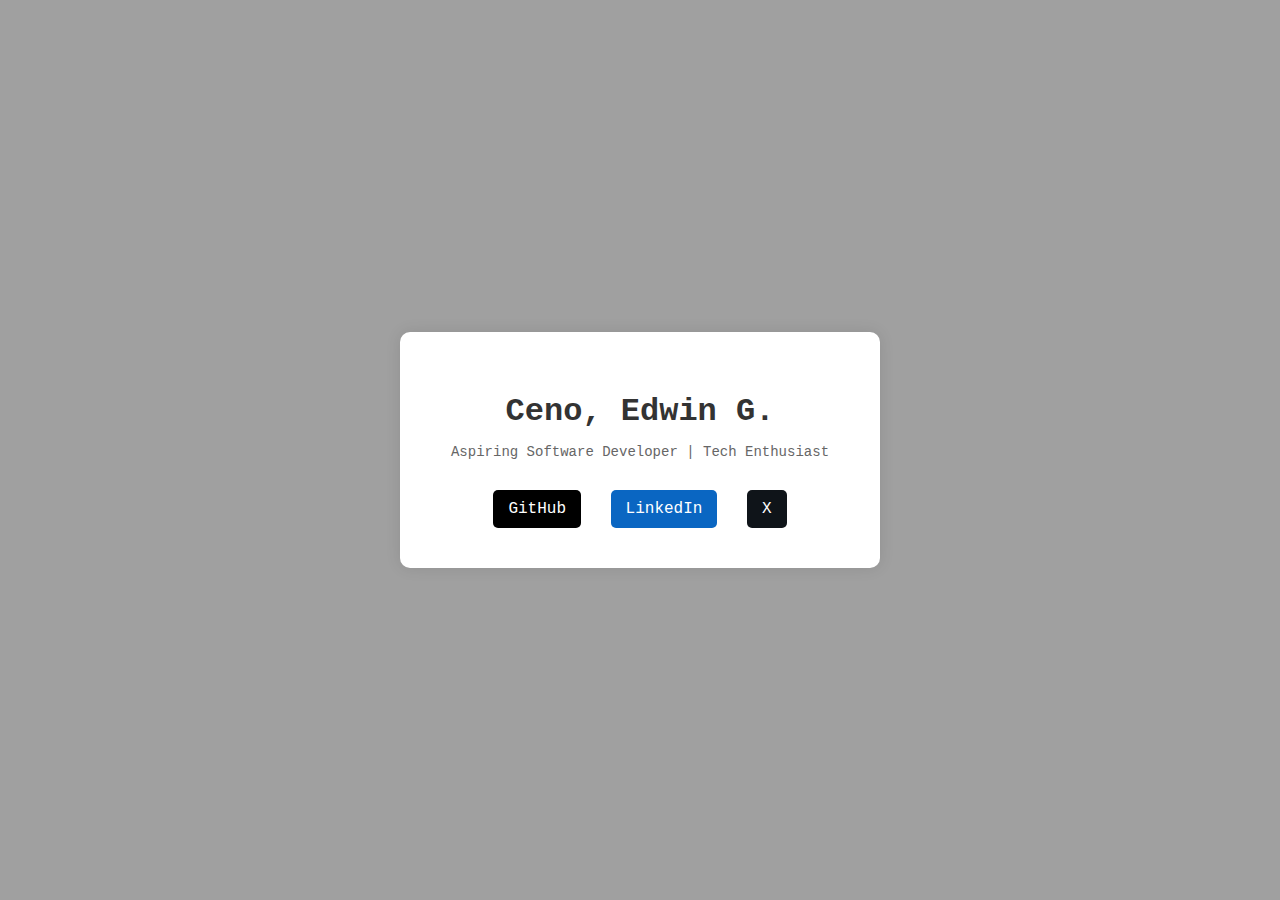
<file: 1. Portfolio Page/index.html>
<!DOCTYPE html>
<html lang="en">
<head>
    <meta charset="UTF-8">
    <meta name="viewport" content="width=device-width, initial-scale=1">
    <title>Sample_Portfolio_CenoEdwinG</title>
    <style>
        body {
            font-family: 'Courier New', Courier, monospace;
            background: #a0a0a0;
            margin: 0;
            padding: 0;
            display: flex;
            justify-content: center;
            align-items: center;
            height: 100vh;
        }

        .container {
            background: #fff;
            padding: 40px;
            border-radius: 10px;
            box-shadow: 0 0 15px rgba(0,0,0,0.1);
            text-align: center;
            max-width: 400px;
            width: 100%;
        }

        h1 {
            margin-bottom: 10px;
            font-size: 32px;
            color: #333;
        }

        p {
            color: #666;
            margin-bottom: 30px;
            font-size: 14px;
        }

        .social-links a {
            display: inline-block;
            margin: 0 10px;
            text-decoration: none;
            color: #fff;
            padding: 10px 15px;
            border-radius: 5px;
                    }

        .github { background: #000000; }
        .linkedin { background: #0a66c2; }
        .x { background: #0f1419; }

        .social-links a:hover {
        opacity: 0.8;
        }
    </style>
</head>
<body>
    <div class="container">
        <h1>Ceno, Edwin G.</h1>
        <p>Aspiring Software Developer | Tech Enthusiast</p>

        <div class="social-links">
            <a href="https://github.com/CenoEdwinG" class="github" target="_blank">GitHub</a>
            <a href="https://www.linkedin.com/in/edwin-ceno-bb3524133/" class="linkedin" target="_blank">LinkedIn</a>
            <a href="https://x.com/cenoedwin" class="x" target="_blank">X</a>
        </div>
    </div>
</body>
</html>
</file>
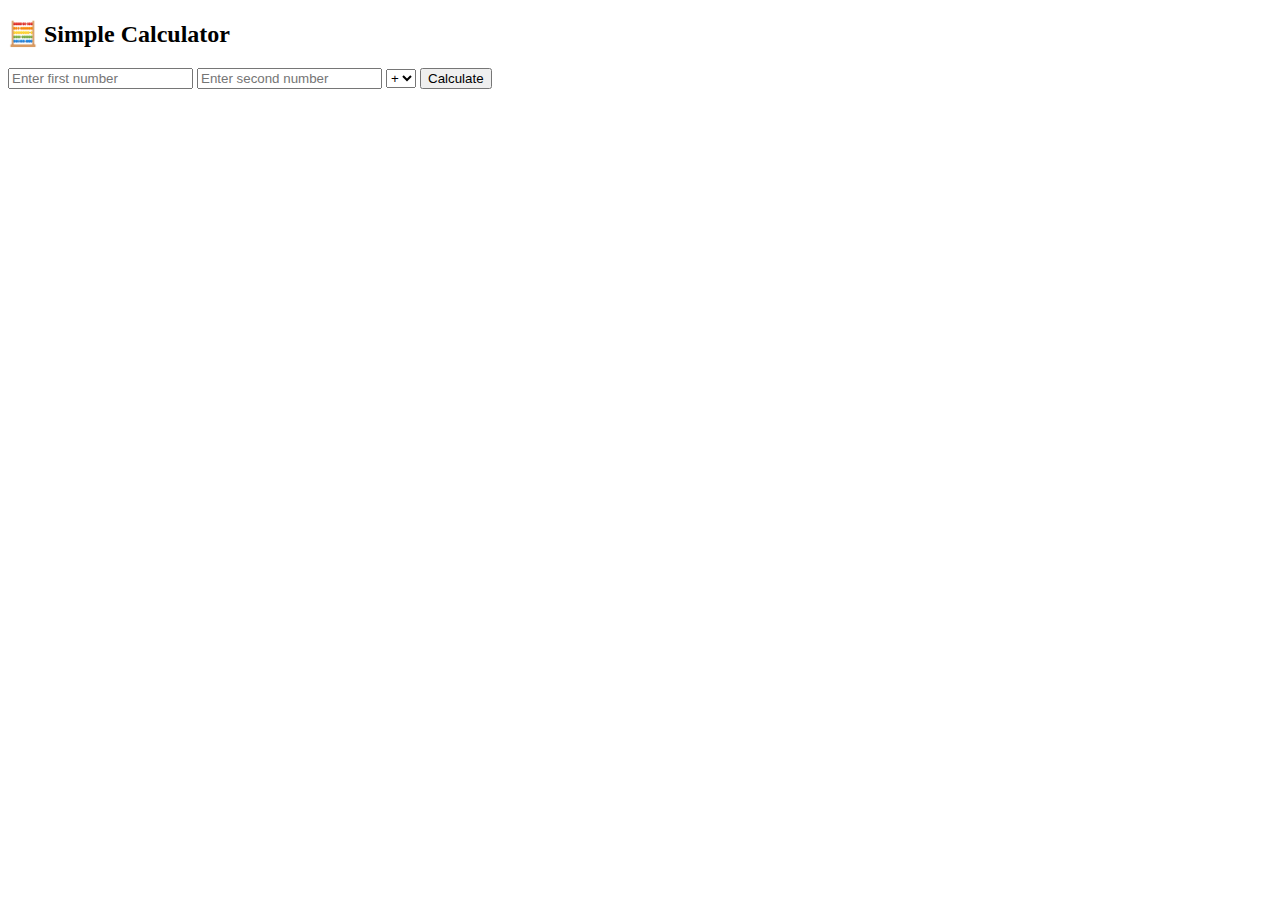
<file: 10. Debugging 'Buggy Calculator'/index.html>
<!DOCTYPE html>
<html lang="en">
  <head>
    <meta charset="UTF-8" />
    <title>Buggy Calculator</title>
  </head>
  <body>
    <h2>🧮 Simple Calculator</h2>

    <input id="num1" placeholder="Enter first number" />
    <input id="num2" placeholder="Enter second number" />

    <select id="operator">
      <option value="+">+</option>
      <option value="-">-</option>
      <option value="*">*</option>
      <option value="/">/</option>
    </select>

    <button onclick="calculate()">Calculate</button>
    <p id="result"></p>

    <script>
      function calculate() {
        const num1 = parseFloat(document.getElementById("num1").value); // number input as DOM elements, are strings converted to float
        const num2 = parseFloat(document.getElementById("num2").value); // number input as DOM elements, are strings converted to float
        const operator = document.getElementById("operator").value;

        try {
          if (isNaN(num1) || isNaN(num2)) {
            throw new Error("Please enter valid numbers."); // validate if input are numbers
          }

          switch (
            operator // switch-case to handle different operations, instead of if-else
          ) {
            case "+":
              result = num1 + num2;
              break;
            case "-":
              result = num1 - num2;
              break;
            case "*":
              result = num1 * num2;
              break;
            case "/":
              if (num2 === 0) throw new Error("Division by zero!");
              result = num1 / num2;
              break;
          }

          document.getElementById("result").innerText = "Result: " + result;
        } catch (err) {
          document.getElementById("result").innerText = "Error: " + err.message;
        }
      }
    </script>
  </body>
</html>
</file>
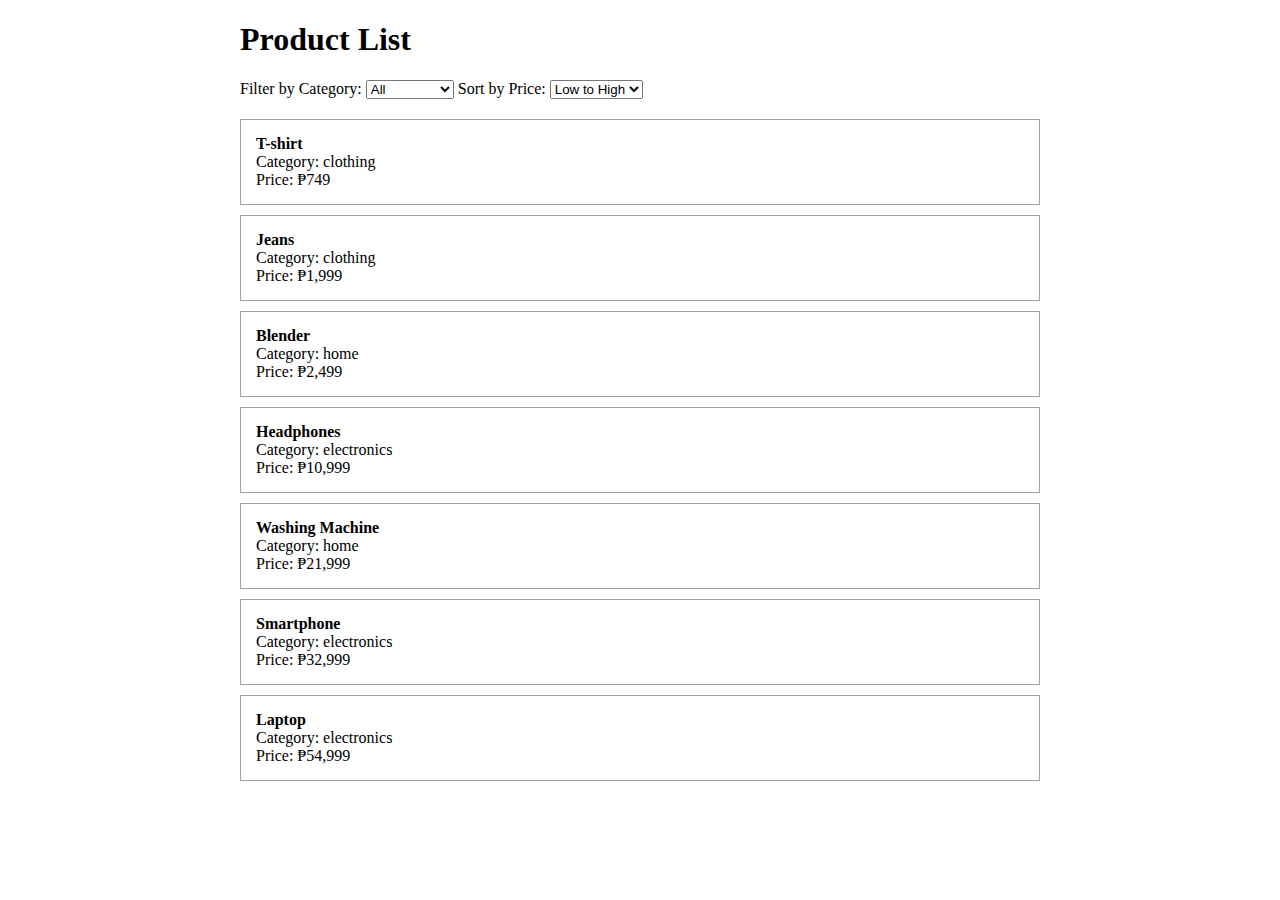
<file: 11. Filter and Sort a Product List/index.html>
<!DOCTYPE html>
<html lang="en">
  <head>
    <meta charset="UTF-8" />
    <meta name="viewport" content="width=device-width, initial-scale=1.0" />
    <title>Filter and Sort a Product List</title>
    <style>
      body {
        font-family: 'Courier New', Courier, monospace
        margin: 20px;
      }
      .container {
        max-width: 800px;
        margin: 0 auto;
      }
      .controls {
        margin-bottom: 20px;
      }
      .product-list {
        list-style-type: none;
        padding: 0;
      }
      .product {
        border: 1px solid #a0a0a0;
        padding: 15px;
        margin-bottom: 10px;
      }
    </style>
  </head>
  <body>
    <div class="container">
      <h1>Product List</h1>

      <!-- Filter and Sort Controls -->
      <div class="controls">
        <label for="category-filter">Filter by Category:</label>
        <select id="category-filter">
          <option value="all">All</option>
          <option value="electronics">Electronics</option>
          <option value="clothing">Clothing</option>
          <option value="home">Home</option>
        </select>

        <label for="sort-order">Sort by Price:</label>
        <select id="sort-order">
          <option value="asc">Low to High</option>
          <option value="desc">High to Low</option>
        </select>
      </div>

      <!-- Product List -->
      <ul id="product-list" class="product-list">
        <!-- Products will be dynamically added here -->
      </ul>
    </div>

    <script>
      // Sample Product Data
      const products = [
        { id: 1, name: "Smartphone", category: "electronics", price: 32999 },
        { id: 2, name: "Laptop", category: "electronics", price: 54999 },
        { id: 3, name: "T-shirt", category: "clothing", price: 749 },
        { id: 4, name: "Blender", category: "home", price: 2499 },
        { id: 5, name: "Washing Machine", category: "home", price: 21999 },
        { id: 6, name: "Headphones", category: "electronics", price: 10999 },
        { id: 7, name: "Jeans", category: "clothing", price: 1999 },
      ];

      // Elements
      const categoryFilter = document.getElementById("category-filter");
      const sortOrder = document.getElementById("sort-order");
      const productList = document.getElementById("product-list");

      // Function to filter and sort products
      function filterAndSortProducts() {
        let filteredProducts = [...products];

        // Filter by category
        const selectedCategory = categoryFilter.value;
        if (selectedCategory !== "all") {
          filteredProducts = filteredProducts.filter(
            (product) => product.category === selectedCategory
          );
        }

        // Sort by price
        const selectedSortOrder = sortOrder.value;
        filteredProducts.sort((a, b) => {
          return selectedSortOrder === "asc"
            ? a.price - b.price
            : b.price - a.price;
        });

        // Display products
        productList.innerHTML = "";
        filteredProducts.forEach((product) => {
          const productItem = document.createElement("li");
          productItem.classList.add("product");
          productItem.innerHTML = `<strong>${
            product.name
          }</strong><br>Category: ${
            product.category
          }<br>Price: ₱${product.price.toLocaleString()}`;
          productList.appendChild(productItem);
        });
      }

      // Event listeners for filtering and sorting
      categoryFilter.addEventListener("change", filterAndSortProducts);
      sortOrder.addEventListener("change", filterAndSortProducts);

      // Initial load
      filterAndSortProducts();
    </script>
  </body>
</html>
</file>
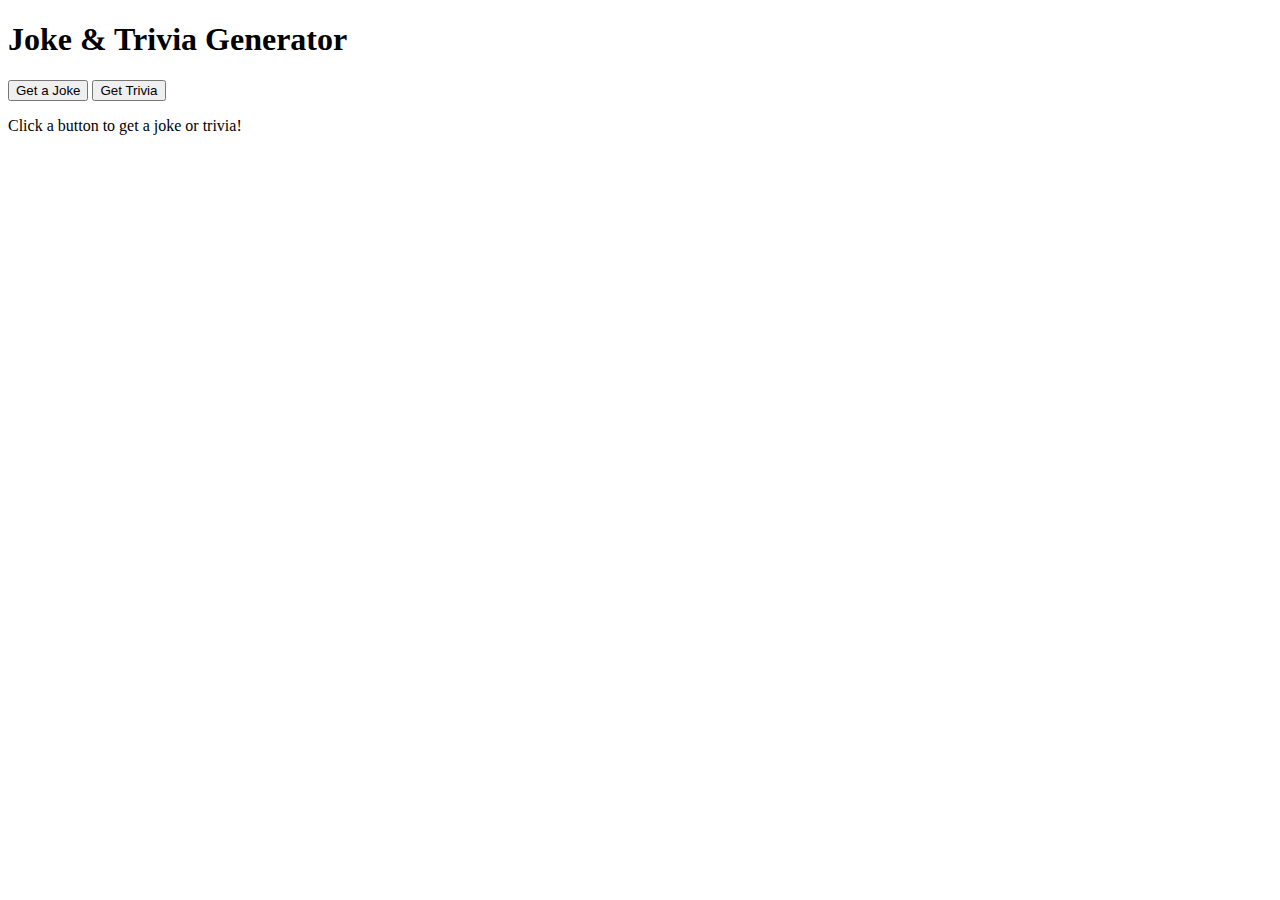
<file: 12. Joke or Trivia Generator/index.html>
<!DOCTYPE html>
<html lang="en">
  <head>
    <meta charset="UTF-8" />
    <meta name="viewport" content="width=device-width, initial-scale=1.0" />
    <title>Joke & Trivia Generator</title>
  </head>
  <body>
    <h1>Joke & Trivia Generator</h1>

    <button onclick="getJoke()">Get a Joke</button>
    <button onclick="getTrivia()">Get Trivia</button>

    <p id="output">Click a button to get a joke or trivia!</p>

    <script>
      // Get a joke from JokeAPI
      async function getJoke() {
        const output = document.getElementById("output");
        output.textContent = "Loading joke...";

        try {
          const res = await fetch("https://v2.jokeapi.dev/joke/Any");
          const data = await res.json();

          if (data.type === "single") {
            output.textContent = data.joke;
          } else {
            output.innerHTML = `${data.setup} <br> ${data.delivery}`;
          }
        } catch (error) {
          output.textContent = "Error fetching joke 😢";
        }
      }

      // Get trivia from Open Trivia DB
      async function getTrivia() {
        const output = document.getElementById("output");
        output.textContent = "Loading trivia...";

        try {
          const res = await fetch("https://opentdb.com/api.php?amount=1");
          const data = await res.json();
          const trivia = data.results[0];

          output.innerHTML = `
          <strong>Category:</strong> ${trivia.category} <br>
          <strong>Question:</strong> ${trivia.question} <br>
          <strong>Answer:</strong> ${trivia.correct_answer}
        `;
        } catch (error) {
          output.textContent = "Error fetching trivia 😢";
        }
      }
    </script>
  </body>
</html>
</file>
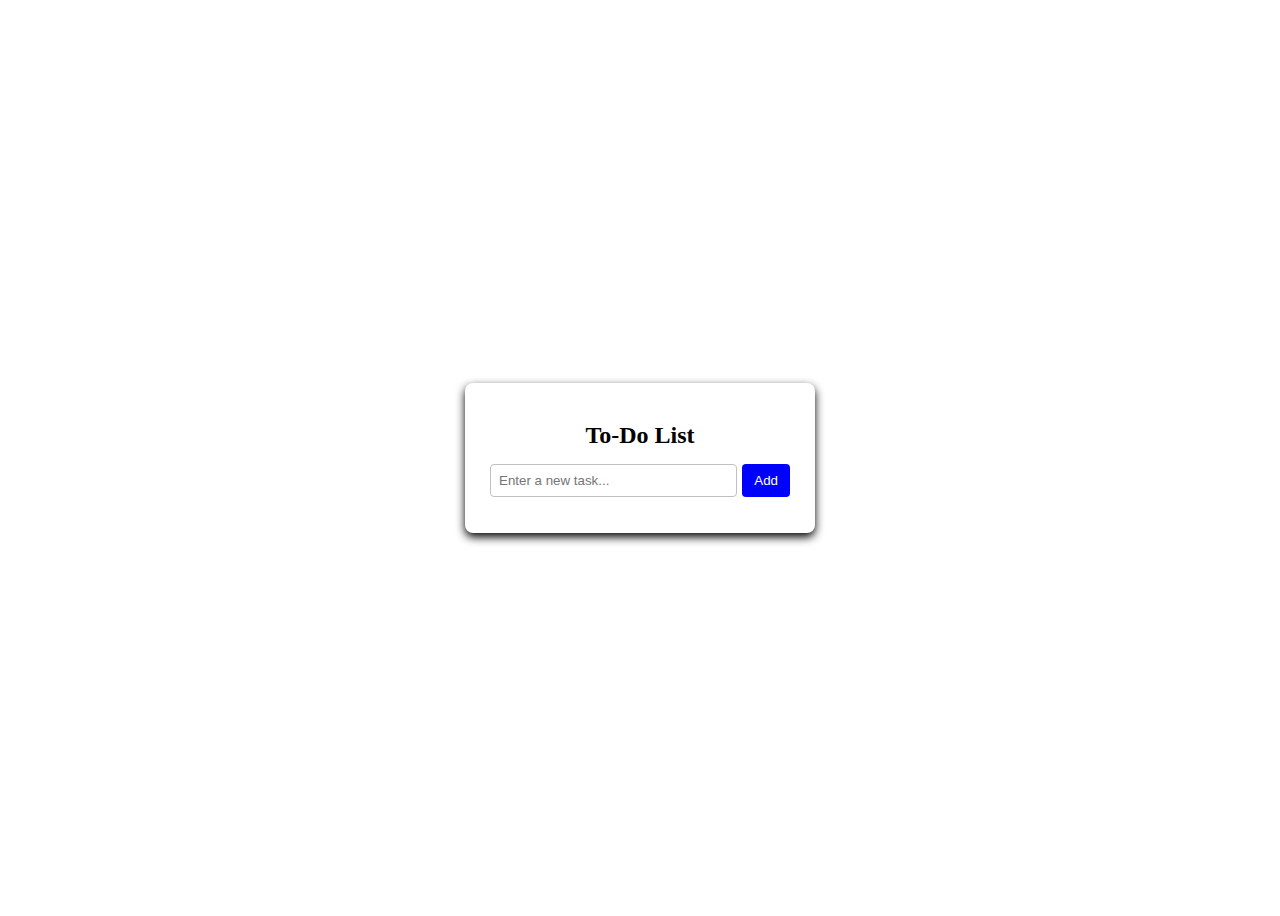
<file: 13. Persistent To-Do List with Storage/index.html>
<!DOCTYPE html>
<html lang="en">
  <head>
    <meta charset="UTF-8" />
    <meta name="viewport" content="width=device-width, initial-scale=1.0" />
    <title>Persistent To-Do List with Storage</title>
    <link rel="stylesheet" href="styles.css" />
  </head>
  <body>
    <div class="todo-container">
      <h2>To-Do List</h2>
      <div class="input-group">
        <input type="text" id="taskInput" placeholder="Enter a new task..." />
        <button id="addBtn">Add</button>
      </div>
      <ul id="taskList"></ul>
    </div>

    <script src="script.js"></script>
  </body>
</html>
</file>
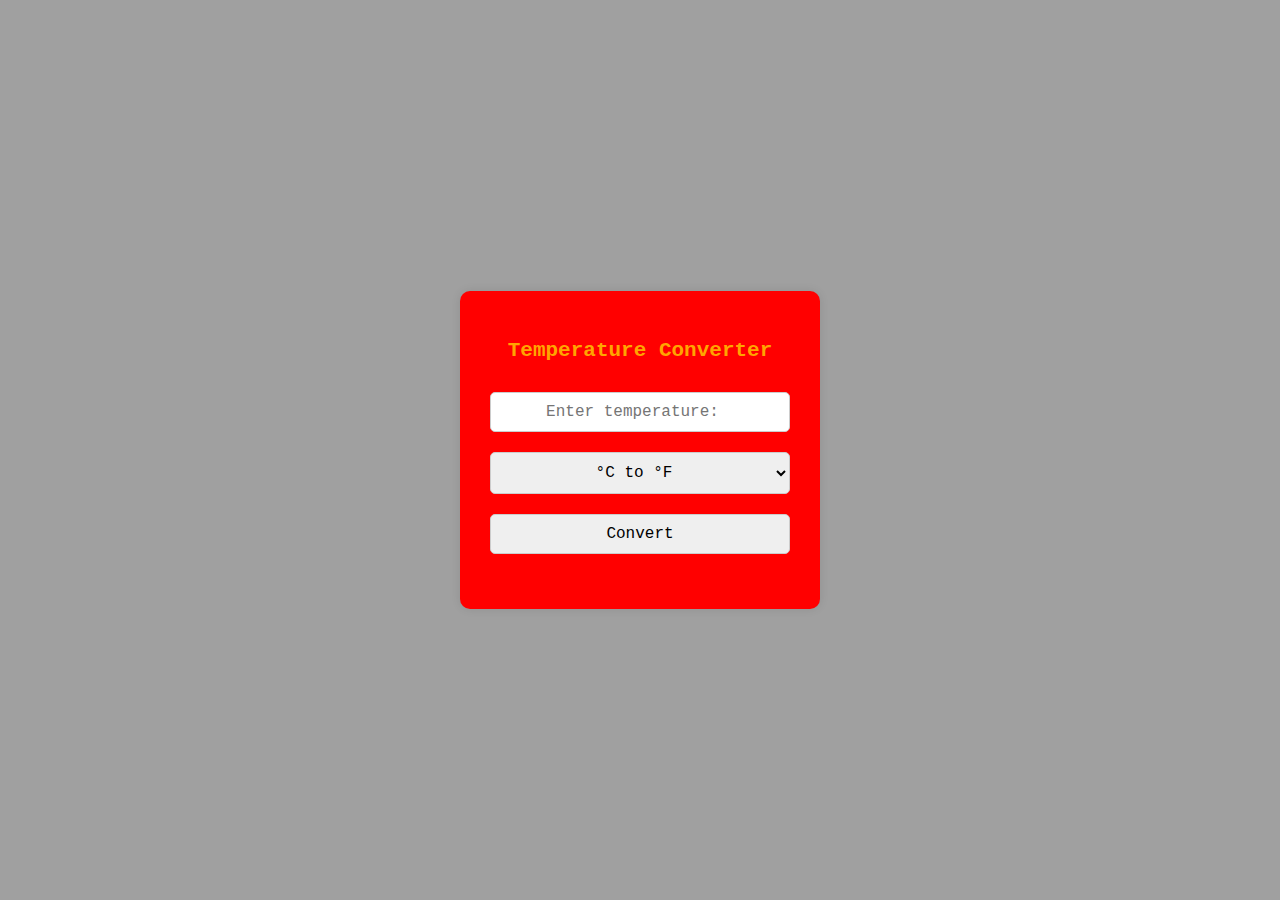
<file: 2. Temperature Converter/index.html>
<!DOCTYPE html>
<html lang="en">
<head>
    <meta charset="UTF-8" />
    <meta name="viewport" content="width=device-width, initial-scale=1.0"/>
    <title>Temperature Converter</title>
    <style>
        body {
            font-family: 'Courier New', Courier, monospace;
            font-size: 14px;
            background: #a0a0a0;
            display: flex;
            justify-content: center;
            align-items: center;
            height: 100vh;
            margin: 0;
        }

        .converter {
            background: red;
            padding: 30px;
            border-radius: 10px;
            box-shadow: 0 0 10px rgba(0,0,0,0.1);
            text-align: center;
            width: 300px;
        }

        .converter:hover {
            background: lightblue;
        }

        .converter h2 {
            margin-bottom: 20px;
            color: orange;
        }

        .converter input {
            width: 92.5%;
            padding: 10px;
            margin-top: 10px;
            margin-bottom: 10px;
            font-size: 16px;
            border: 1px solid #ccc;
            border-radius: 5px;
        }

        .converter select, .converter button {
            width: 100%;
            padding: 10px;
            margin-top: 10px;
            margin-bottom: 10px;
            font-size: 16px;
            border: 1px solid #ccc;
            border-radius: 5px;
        }

        .converter input, .converter select, .converter button {
            font-family: 'Courier New', Courier, monospace;
            text-align: center
        }

        .result {
            margin-top: 15px;
            font-weight: bold;
            color: #333;
        }
    </style>
</head>
<body>
    <div class="converter">
        <h2>Temperature Converter</h2>
        <input type="number" id="temperature" placeholder="Enter temperature:" />
        
        <select id="conversionType">
            <option value="CtoF">°C to °F</option>
            <option value="FtoC">°F to °C</option>
        </select>
        
        <button onclick="convertTemp()">Convert</button>
        
        <div class="result" id="result"></div>
    </div>

    <script>
        function convertTemp() {
            const temp = parseFloat(document.getElementById("temperature").value);
            const type = document.getElementById("conversionType").value;
            const resultDiv = document.getElementById("result");

            if (isNaN(temp)) {
                resultDiv.textContent = "Please enter temperature.";
                return;
            }

            let result;
            if (type === "CtoF") {
                result = (temp * 9/5) + 32;
                resultDiv.textContent = `${temp}°C = ${result.toFixed(2)}°F`;
            } else {
                result = (temp - 32) * 5/9;
                resultDiv.textContent = `${temp}°F = ${result.toFixed(2)}°C`;
            }
        }
    </script>
</body>
</html>
</file>
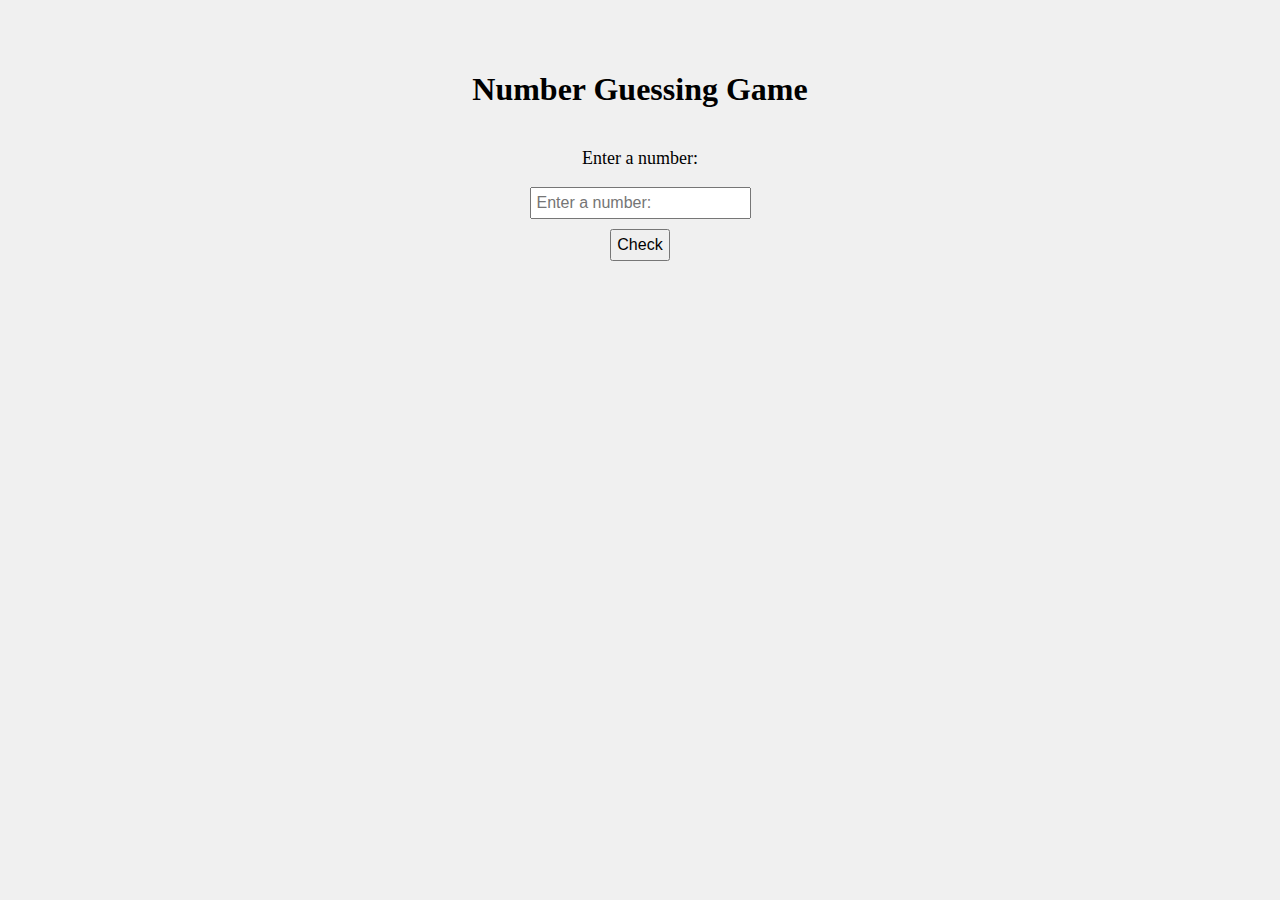
<file: 3. Number Guessing Game/index.html>
<!DOCTYPE html>
<html lang="en">
<head>
    <meta charset="UTF-8">
    <meta name="viewport" content="width=device-width, initial-scale=1.0">
    <title>Guess the number</title>
    <style>
        body {
            font-family: 'Courier New', Courier, monospace
            text-align: center;
            margin-top: 50px;
            display: flex;
            justify-content: center;
            align-items: center;
            flex-direction: column;
            background-color: #f0f0f0;
        }
        p {
            font-size: 18px;
        }
        input {
            padding: 5px;
            font-size: 16px;
        }
        button {
            padding: 5px;
            margin: 10px;
            font-size: 16px;
            cursor: pointer;
        }
        .result, #result.found, #result.not-found {
            margin-top: 20px;
            font-size: 20px;
            font-weight: bold;
        }
        #result.found {
            color: green;
        }
        #result.not-found {
            color: red;
        }
    </style>
</head>
<body>
    <h1>Number Guessing Game</h1>
    <p>Enter a number:</p>
    <input type="number" id="numberInput" placeholder="Enter a number:" />
    <button onclick="checkNumber()">Check</button>
    <div class="result" id="result"></div>

<script>
    const numberData = [3, 7, 15, 23, 42, 56, 78, 91]; // Sample data array
    function checkNumber() { // Function checking if the entered number is in the array
        const userInput = Number(document.getElementById("numberInput").value); // Get user input and convert it to number
        const resultDiv = document.getElementById("result");
        if (userInput == "") { // Check if the input is valid
            resultDiv.innerHTML = "Please enter a number!";
            return;
        }
        const index = numberData.indexOf(userInput); // Check if the number exists in the sample data array
        if (index !== -1) {
            resultDiv.innerHTML = "Number located at data index: " + index; // Display the data index if number is found
            resultDiv.className = "found"; // Add class for specified styling
        }
        else {
            resultDiv.innerHTML = "Number not in data"; // Display message if number is not found in the array
            resultDiv.className = "not-found"; // Add class for specified styling
        }
    }
</script>
</body>
</html>
</file>
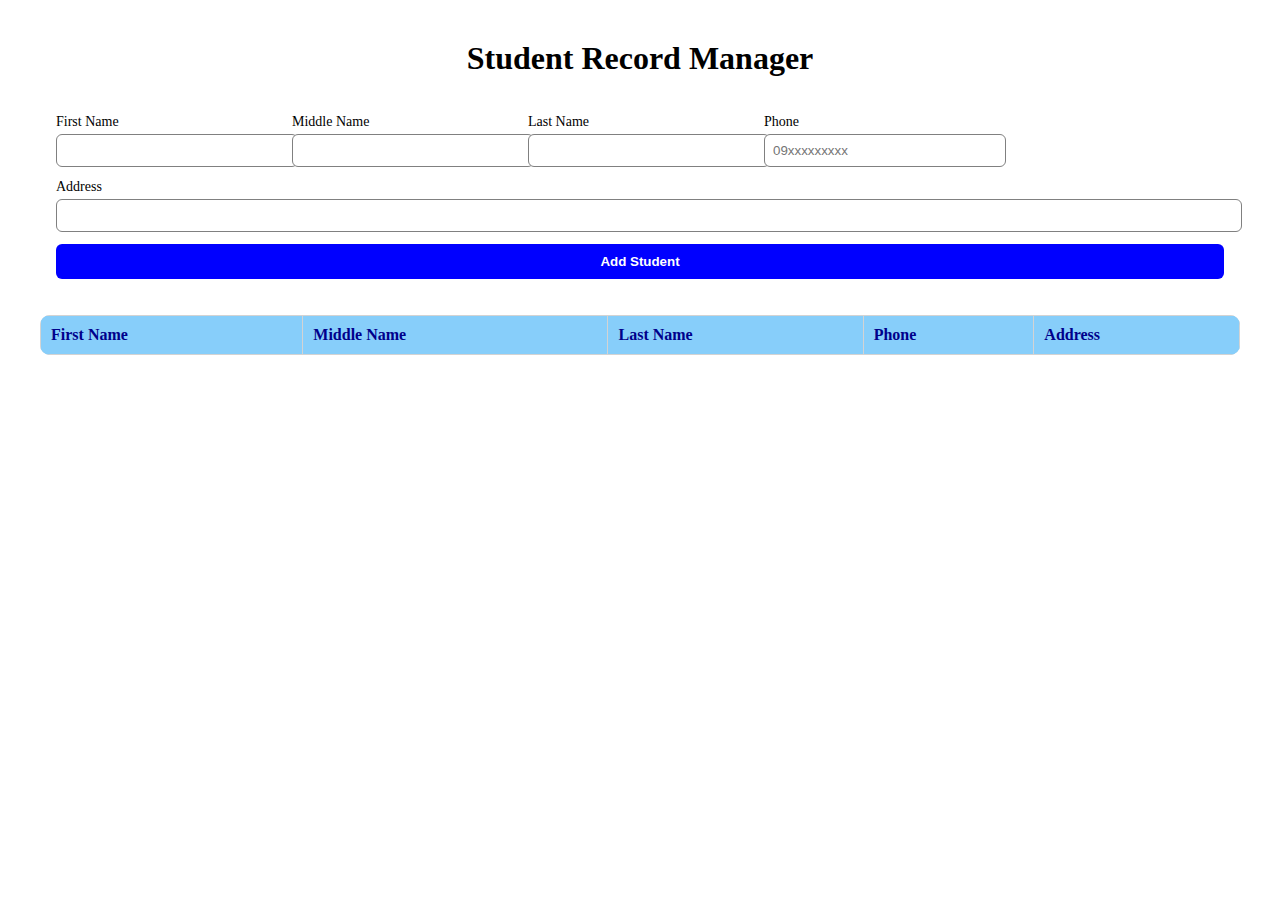
<file: 4. Student Record Manager/index.html>
<!DOCTYPE html>
<html lang="en">
<head>
  <meta charset="UTF-8">
  <meta name="viewport" content="width=device-width, initial-scale=1.0">
  <title>Student Record Manager</title>
  <link rel="stylesheet" href="styles.css"/>
</head>

<body>
  <h1>Student Record Manager</h1>

<!-- Student Information Form -->
  <form id="studentForm">
    <div>
      <label for="firstName">First Name</label>
      <input type="text" id="firstName" name="firstName" required>
    </div>
    <div>
      <label for="middleName">Middle Name</label>
      <input type="text" id="middleName" name="middleName">
    </div>
    <div>
      <label for="lastName">Last Name</label>
      <input type="text" id="lastName" name="lastName" required>
    </div>
    <div>
      <label for="phone">Phone</label>
      <input type="text" id="phone" name="phone" placeholder="09xxxxxxxxx">
    </div>
    <div style="grid-column: 1 / -1;">
      <label for="address">Address</label>
      <input type="text" id="address" name="address">
    </div>
    <button type="submit">Add Student</button>
  </form>

<!-- Student Information Table, after adding student info -->
  <table id="studentTable">
    <thead> <!-- Column labels -->
      <tr>
        <th>First Name</th>
        <th>Middle Name</th>
        <th>Last Name</th>
        <th>Phone</th>
        <th>Address</th>
      </tr>
    </thead>
    <tbody></tbody> <!-- Table rows -->
  </table>

  <script src="script.js"></script>
</body>
</html>
</file>
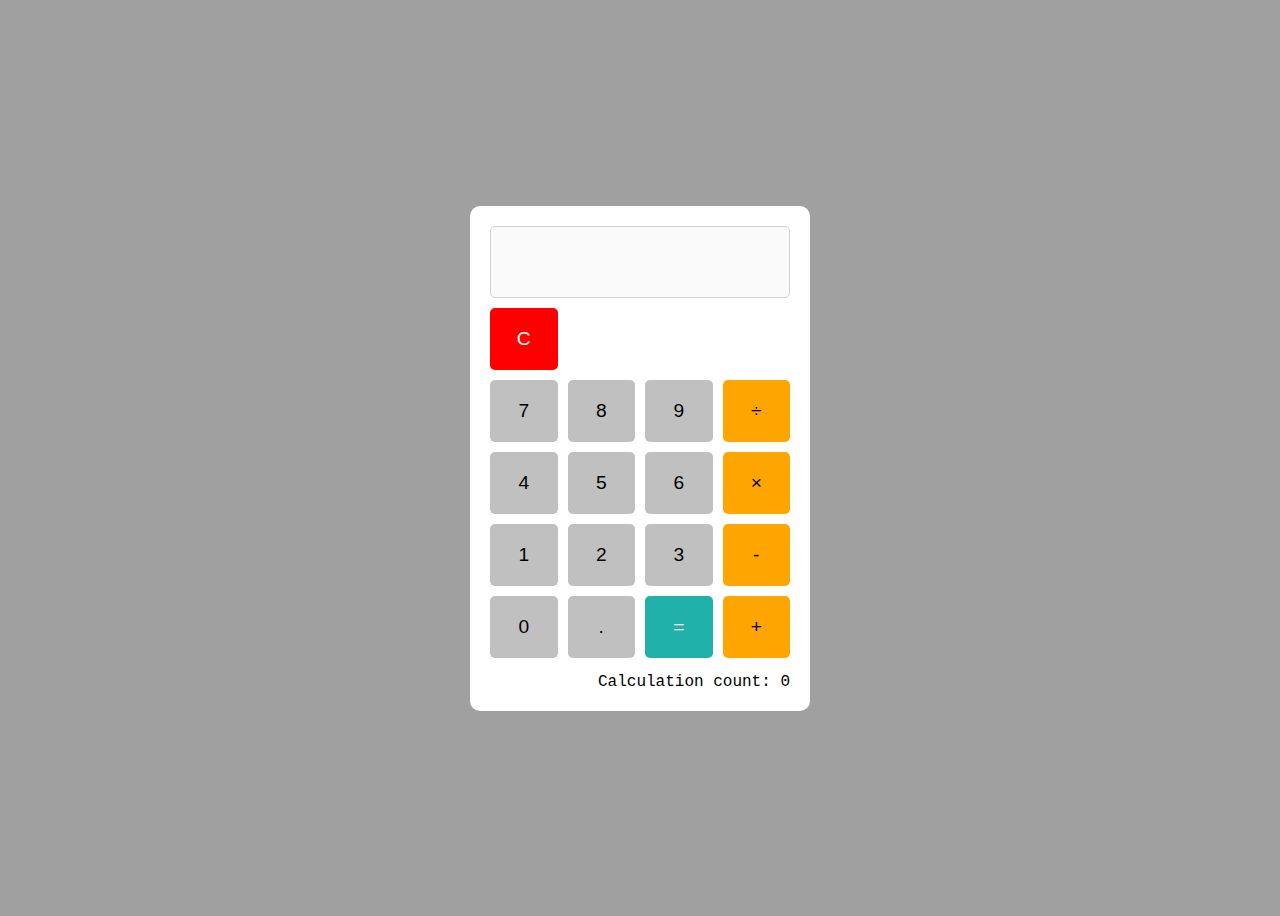
<file: 5. Calculator using Counter Func with Closures/index.html>
<!DOCTYPE html>
<html lang="en">
<head>
    <meta charset="UTF-8">
    <title>Calculator using Counter Functions with Closures</title>
    <link rel="stylesheet" href="styles.css" />
</head>

<body>

    <div class="calculator">
        <input type="text" id="display" disabled>

        <!-- Clear button -->
        <div class="clrBtn">
            <button class="clear" onclick="clearDisplay()">C</button>
        </div>

        <!-- Numbers and operators -->
        <div class="btns">
            <!-- Row 1 -->
            <button onclick="appendNum('7')">7</button>
            <button onclick="appendNum('8')">8</button>
            <button onclick="appendNum('9')">9</button>
            <button class="operator" onclick="setOperation('÷')">÷</button>

            <!-- Row 2 -->
            <button onclick="appendNum('4')">4</button>
            <button onclick="appendNum('5')">5</button>
            <button onclick="appendNum('6')">6</button>
            <button class="operator" onclick="setOperation('×')">×</button>

            <!-- Row 3 -->
            <button onclick="appendNum('1')">1</button>
            <button onclick="appendNum('2')">2</button>
            <button onclick="appendNum('3')">3</button>
            <button class="operator" onclick="setOperation('-')">-</button>

            <!-- Row 4 -->
            <button onclick="appendNum('0')">0</button>
            <button onclick="appendDec()">.</button>
            <button class="equal" onclick="calculate()">=</button>
            <button class="operator" onclick="setOperation('+')">+</button>
        </div>

        <div id="count">Calculation count: 0</div>
    </div>

    <script src="script.js"></script>

</body>
</html>
</file>
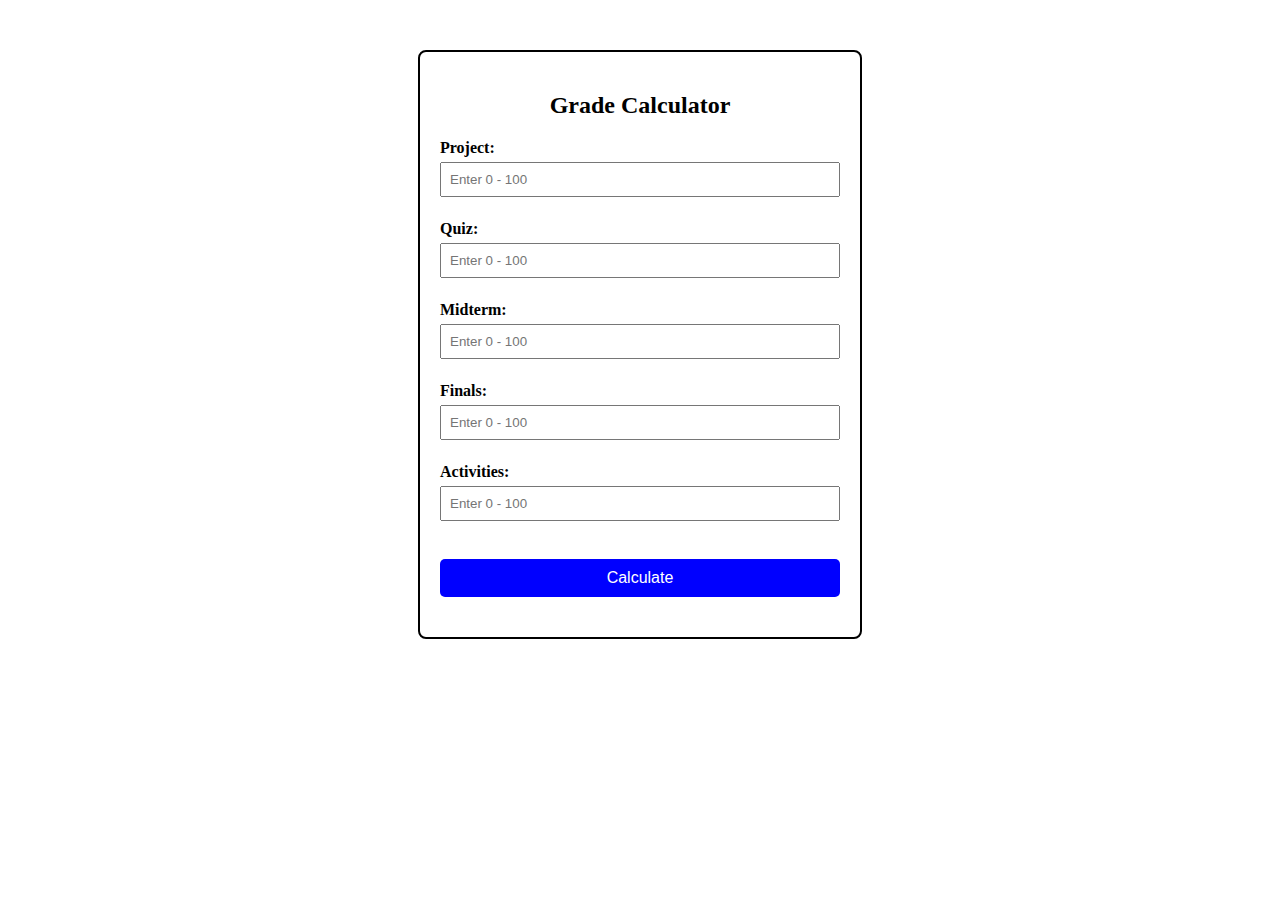
<file: 6. Grade Calculator/index.html>
<!DOCTYPE html>
<html lang="en">
<head>
    <meta charset="UTF-8" />
    <meta name="viewport" content="width=device-width, initial-scale=1" />
    <title>Grade Calculator</title>
    <style>
        body {
            font-family: Georgia, 'Times New Roman', Times, serif;
            max-width: 400px;
            margin: 50px auto;
            padding: 20px;
            border: 2px solid black;
            border-radius: 8px;
            background-color: white;
        }
        h2 {
            text-align: center;
            color: black;
        }
        label {
            display: block;
            margin-top: 5px;
            font-weight: bold;
        }
        input[type="number"] {
            width: 100%;
            padding: 8px;
            margin-top: 5px;
            box-sizing: border-box;
        }
        button {
            margin-top: 20px;
            width: 100%;
            padding: 10px;
            background-color: blue;
            color: white;
            font-size: 16px;
            border: none;
            border-radius: 5px;
            cursor: pointer;
        }
        button:hover {
            background-color: lightblue;
        }
        #result {
            margin-top: 20px;
            font-size: 18px;
            font-weight: bold;
            text-align: center;
        }
        #result.pass {
            color: green
        }
        #result.fail {
            color: red;
        }
        </style>

</head>
<body>
    <h2>Grade Calculator</h2>
    <label>Project: <input type="number" id="project" min="0" max="100" placeholder="Enter 0 - 100" /></label><br />
    <label>Quiz: <input type="number" id="quiz" min="0" max="100" placeholder="Enter 0 - 100" /></label><br />
    <label>Midterm: <input type="number" id="midterm" min="0" max="100" placeholder="Enter 0 - 100" /></label><br />
    <label>Finals: <input type="number" id="finals" min="0" max="100" placeholder="Enter 0 - 100" /></label><br />
    <label>Activities: <input type="number" id="activities" min="0" max="100" placeholder="Enter 0 - 100" /></label><br />
    <button onclick="calculateGrade()">Calculate</button>
    <p id="result"></p>

    <script>
        function calculateGrade() {
            const project = document.getElementById("project").value;
            const quiz = document.getElementById("quiz").value;
            const midterm = document.getElementById("midterm").value;
            const finals = document.getElementById("finals").value;
            const activities = document.getElementById("activities").value;

            const resultingGrade = (project * 0.25) + (quiz * 0.15) + (midterm * 0.25) + (finals * 0.25) + (activities * 0.10);

            const resultP = document.getElementById("result");
            resultP.textContent = "Your grade is: " + resultingGrade.toFixed(2) + "% >>> ";
                if (resultingGrade >= 75) {
                    resultP.textContent += "Passed";
                    resultP.className = "pass";
                } else {
                    resultP.textContent += "Failed";
                    resultP.className = "fail";
                }
        }
    </script>
</body>
</html>
</file>
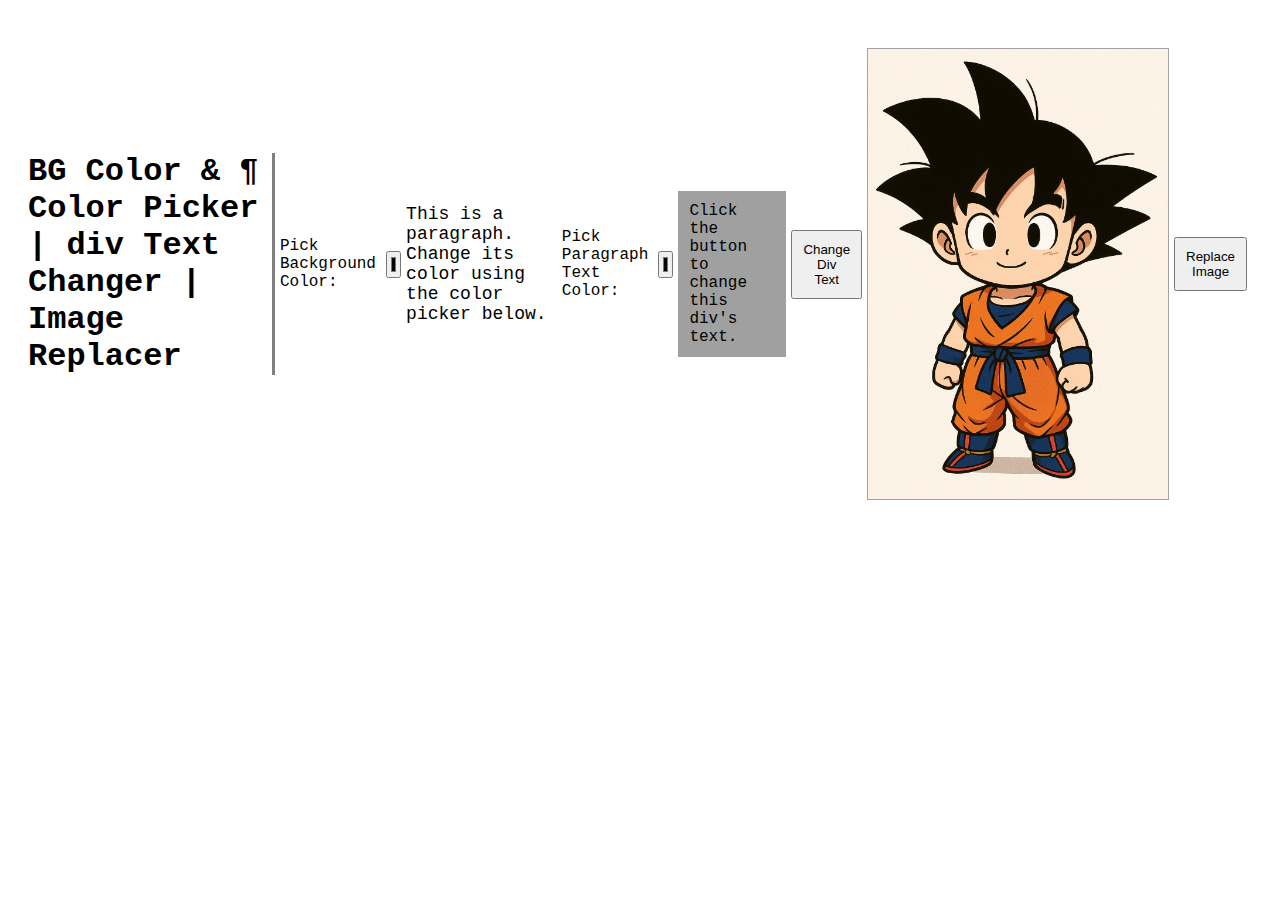
<file: 7. ColorPicker ImageReplacer/index.html>
<!DOCTYPE html>
<html lang="en">
<head>
    <meta charset="UTF-8">
    <title>BG Color & ¶ Color Picker | <div> Text Changer | Image Replacer</title>
    <link rel="stylesheet" href="styles.css">
</head>
<body>

    <h1>BG Color & ¶ Color Picker | div Text Changer | Image Replacer</h1>

    <!-- Background Color Picker -->
    <label for="bgColorPicker">Pick Background Color:</label>
    <input type="color" id="bgColorPicker">
    
    <!-- Paragraph -->
    <p id="myParagraph">This is a paragraph. Change its color using the color picker below.</p>
    <label for="textColorPicker">Pick Paragraph Text Color:</label>
    <input type="color" id="textColorPicker">

    <!-- Div with text -->
    <div id="myDiv">Click the button to change this div's text.</div>
    <button onclick="changeDivText()">Change Div Text</button>
    <br>

    <!-- Image and Button -->
    <img id="myImage" src="/ColorPicker_ImageReplacer/baseformGoku.png" alt="BaseFormGoku">
    <button onclick="replaceImage()">Replace Image</button>

    <!-- Scripts -->
    <script src="script.js"></script>

</body>
</html>
</file>
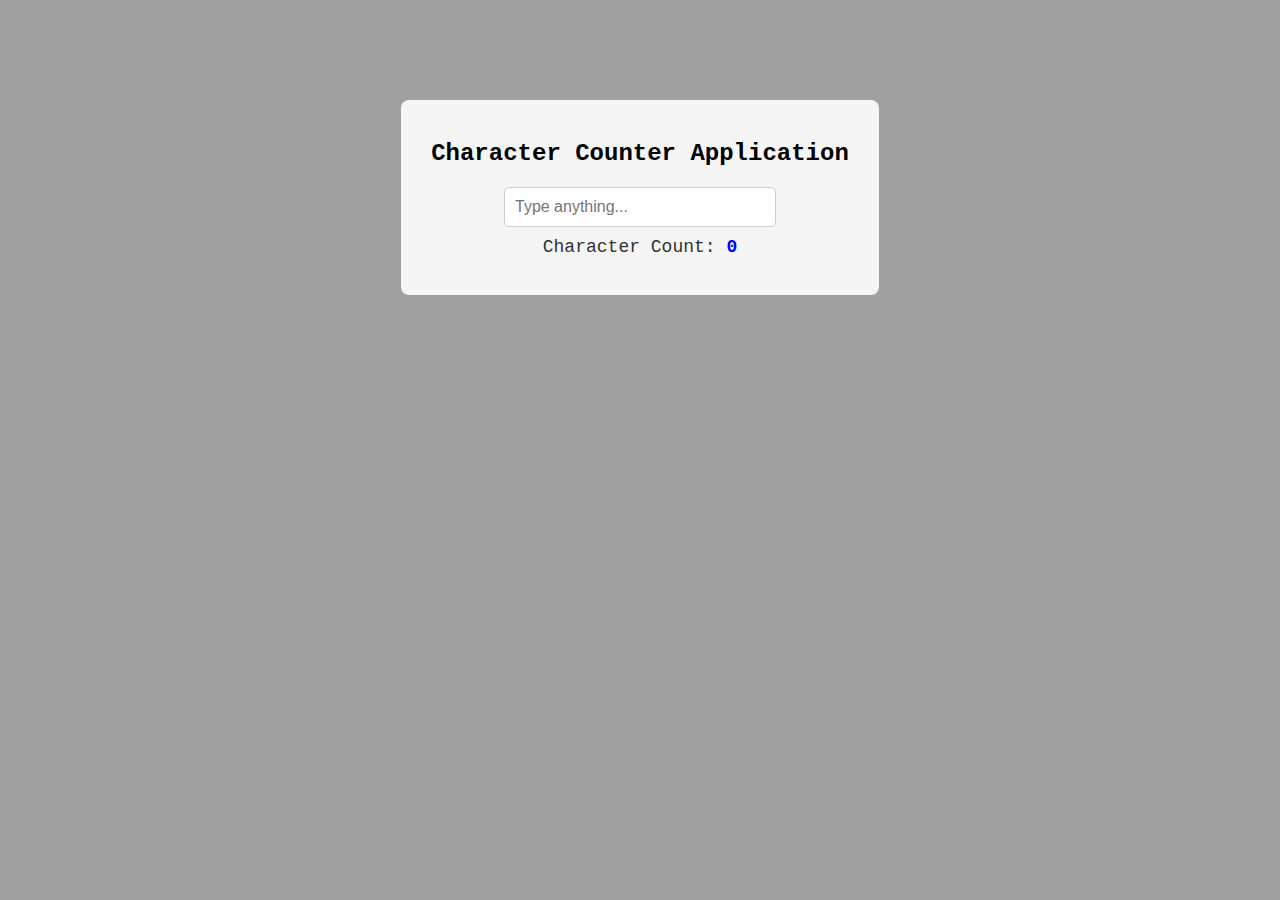
<file: 8. Character Counter Application/index.html>
<!DOCTYPE html>
<html lang="en">
  <head>
    <meta charset="UTF-8" />
    <meta name="viewport" content="width=device-width, initial-scale=1.0" />
    <title>Character Counter Application</title>
    <link rel="stylesheet" href="styles.css" />
  </head>
  <body>
    <div class="counter-container">
      <h2>Character Counter Application</h2>
      <input type="text" id="textInput" placeholder="Type anything..." />
      <p>Character Count: <span id="charCount">0</span></p>
    </div>
    <script src="script.js"></script>
  </body>
</html>
</file>
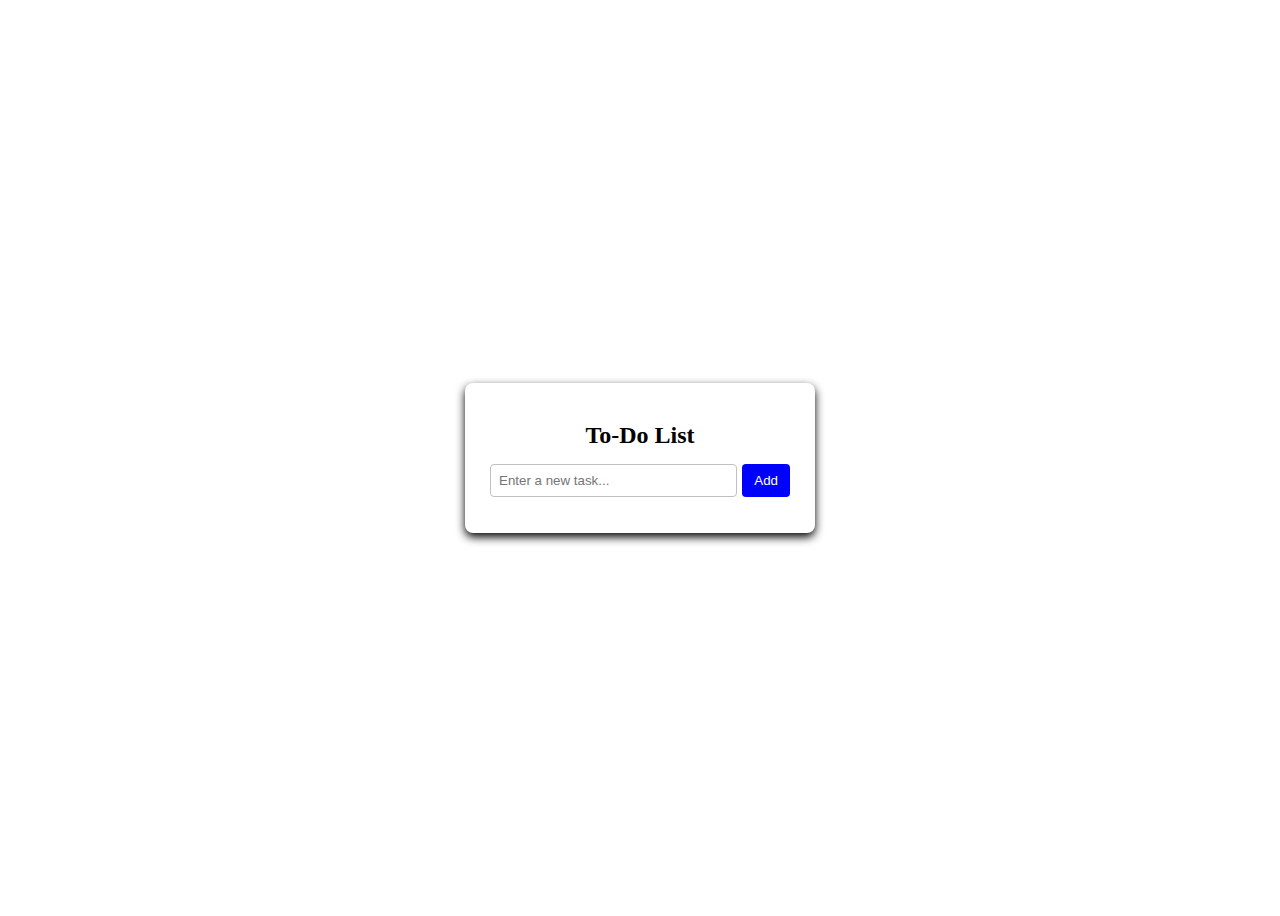
<file: 9. Dynamic To-Do List/index.html>
<!DOCTYPE html>
<html lang="en">
  <head>
    <meta charset="UTF-8" />
    <meta name="viewport" content="width=device-width, initial-scale=1.0" />
    <title>Dynamic To-Do List</title>
    <link rel="stylesheet" href="styles.css" />
  </head>
  <body>
    <div class="todo-container">
      <h2>To-Do List</h2>
      <div class="input-group">
        <input type="text" id="taskInput" placeholder="Enter a new task..." />
        <button id="addBtn">Add</button>
      </div>
      <ul id="taskList"></ul>
    </div>

    <script src="script.js"></script>
  </body>
</html>
</file>
<file: 13. Persistent To-Do List with Storage/styles.css>
body {
  font-family: 'Courier New', Courier, monospace
  background: #a0a0a0;
  display: flex;
  justify-content: center;
  align-items: center;
  height: 100vh;
}

.todo-container {
  background: white;
  padding: 20px 25px;
  border-radius: 8px;
  box-shadow: 0 4px 10px black;
  width: 300px;
}

h2 {
  text-align: center;
  margin-bottom: 15px;
}

.input-group {
  display: flex;
  gap: 5px;
  margin-bottom: 15px;
}

input {
  flex: 1;
  padding: 8px;
  border: 1px solid silver;
  border-radius: 4px;
}

button {
  padding: 8px 12px;
  border: none;
  background: blue;
  color: white;
  border-radius: 4px;
  cursor: pointer;
  transition: background 0.2s;
}

button:hover {
  background: blueviolet;
}

ul {
  list-style-type: none;
  padding: 0;
}

li {
  padding: 8px;
  border-bottom: 1px solid grey;
  display: flex;
  justify-content: space-between;
  align-items: center;
  cursor: pointer;
}

li.completed {
  text-decoration: line-through;
  color: gray;
}

.delete-btn {
  background: transparent;
  border: none;
  color: red;
  font-weight: bold;
  cursor: pointer;
}
</file>
<file: 4. Student Record Manager/styles.css>
body {
    font-family: 'Courier New', Courier, monospace
    background-color: #a0a0a0;
    margin: 40px;
}

h1 {
    text-align: center;
    color: black;
}

form {
    display: grid;
    grid-template-columns: repeat(auto-fit, minmax(220px, 1fr));
    gap: 12px;
    margin-bottom: 20px;
    background: white;
    padding: 16px;
    border-radius: 10px;
}

label {
    font-size: 14px;
    color: black;
    display: block;
    margin-bottom: 4px;
}

input {
    width: 100%;
    padding: 8px;
    border: 1px solid gray;
    border-radius: 6px;
}

button {
    grid-column: 1 / -1;
    padding: 10px;
    border: none;
    background-color: blue;
    color: white;
    border-radius: 6px;
    font-weight: bold;
    cursor: pointer;
}

button:hover {
    background-color: blueviolet;
}

table {
    width: 100%;
    border-collapse: collapse;
    background: lightgrey;
    border-radius: 10px;
    overflow: hidden;
    box-shadow: 0 2px 6px rgba(0,0,0,0);
}

th, td {
    border: 1px solid lightgray;
    padding: 10px;
    text-align: left;
}

th {
    background-color: lightskyblue;
    color: darkblue;
}
</file>
<file: 5. Calculator using Counter Func with Closures/styles.css>
body {
    font-family: 'Courier New', Courier, monospace;
    display: flex;
    justify-content: center;
    align-items: center;
    height: 100vh;
    background: #a0a0a0;
}

.calculator {
    background: white;
    border-radius: 10px;
    box-shadow: 0 0 10px rgba(0,0,0,0);
    padding: 20px;
    width: 300px;
}

#display {
    width: 278px;
    height: 50px;
    font-size: 1.5rem;
    margin-bottom: 10px;
    text-align: right;
    padding: 10px;
    border: 1px solid lightgray;
    border-radius: 5px;
}

.btns, .clrBtn {
    display: grid;
    grid-template-columns: repeat(4, 1fr);
    gap: 10px;
}

button {
    padding: 20px;
    font-size: 1.2rem;
    border: none;
    border-radius: 5px;
    cursor: pointer;
    background-color: silver;
    transition: background-color 0.1s;
}

button:hover {
    background-color: lightsteelblue;
}

.operator {
    background-color: orange;
}

.equal {
    background-color: lightseagreen;
    color: white;
}

.clear {
    background-color: red;
    color: white;
    margin-bottom: 10px;
}

#count {
    margin-top: 15px;
    font-size: 1rem;
    text-align: right;
    color: black;
}
</file>
<file: 7. ColorPicker ImageReplacer/styles.css>
body {
    font-family: 'Courier New', Courier, monospace;
    padding: 20px;
    transition: background-color 0.4s ease;
    display: flex;
    align-items: center;
}

h1 {
    border-right: 3px solid grey;
}

#myParagraph {
    font-size: 18px;
    color: black;
}

#myDiv {
    margin-top: 20px;
    padding: 10px;
    background-color: #a0a0a0;
    border: 1px solid #a1a1a1;
}

img {
    margin-top: 20px;
    max-width: 300px;
    border: 1px solid #a2a2a2;
}

label, input[type="color"] {
    margin: 10px 5px;
    display: inline-block;
}

button {
    margin: 10px 5px;
    padding: 10px;
    cursor: pointer;
}
</file>
<file: 8. Character Counter Application/styles.css>
body {
  font-family: "Courier New", Courier, monospace;
  display: flex;
  flex-direction: column;
  align-items: center;
  margin-top: 100px;
  background-color: #a0a0a0;
}

.counter-container {
  background: whitesmoke;
  padding: 20px 30px;
  border-radius: 8px;
  box-shadow: 0 2px 8px rgba(0, 0, 0, 0);
  text-align: center;
}

input[type="text"] {
  padding: 10px;
  width: 250px;
  border: 1px solid #cdcdcd;
  border-radius: 5px;
  font-size: 16px;
}

p {
  margin-top: 10px;
  font-size: 18px;
  color: #333;
}

span {
  font-weight: bold;
  color: blue;
}
</file>
<file: 9. Dynamic To-Do List/styles.css>
body {
  font-family: 'Courier New', Courier, monospace
  background: #a0a0a0;
  display: flex;
  justify-content: center;
  align-items: center;
  height: 100vh;
}

.todo-container {
  background: white;
  padding: 20px 25px;
  border-radius: 8px;
  box-shadow: 0 4px 10px black;
  width: 300px;
}

h2 {
  text-align: center;
  margin-bottom: 15px;
}

.input-group {
  display: flex;
  gap: 5px;
  margin-bottom: 15px;
}

input {
  flex: 1;
  padding: 8px;
  border: 1px solid silver;
  border-radius: 4px;
}

button {
  padding: 8px 12px;
  border: none;
  background: blue;
  color: white;
  border-radius: 4px;
  cursor: pointer;
  transition: background 0.2s;
}

button:hover {
  background: blueviolet;
}

ul {
  list-style-type: none;
  padding: 0;
}

li {
  padding: 8px;
  border-bottom: 1px solid grey;
  display: flex;
  justify-content: space-between;
  align-items: center;
  cursor: pointer;
}

li.completed {
  text-decoration: line-through;
  color: gray;
}

.delete-btn {
  background: transparent;
  border: none;
  color: red;
  font-weight: bold;
  cursor: pointer;
}
</file>
